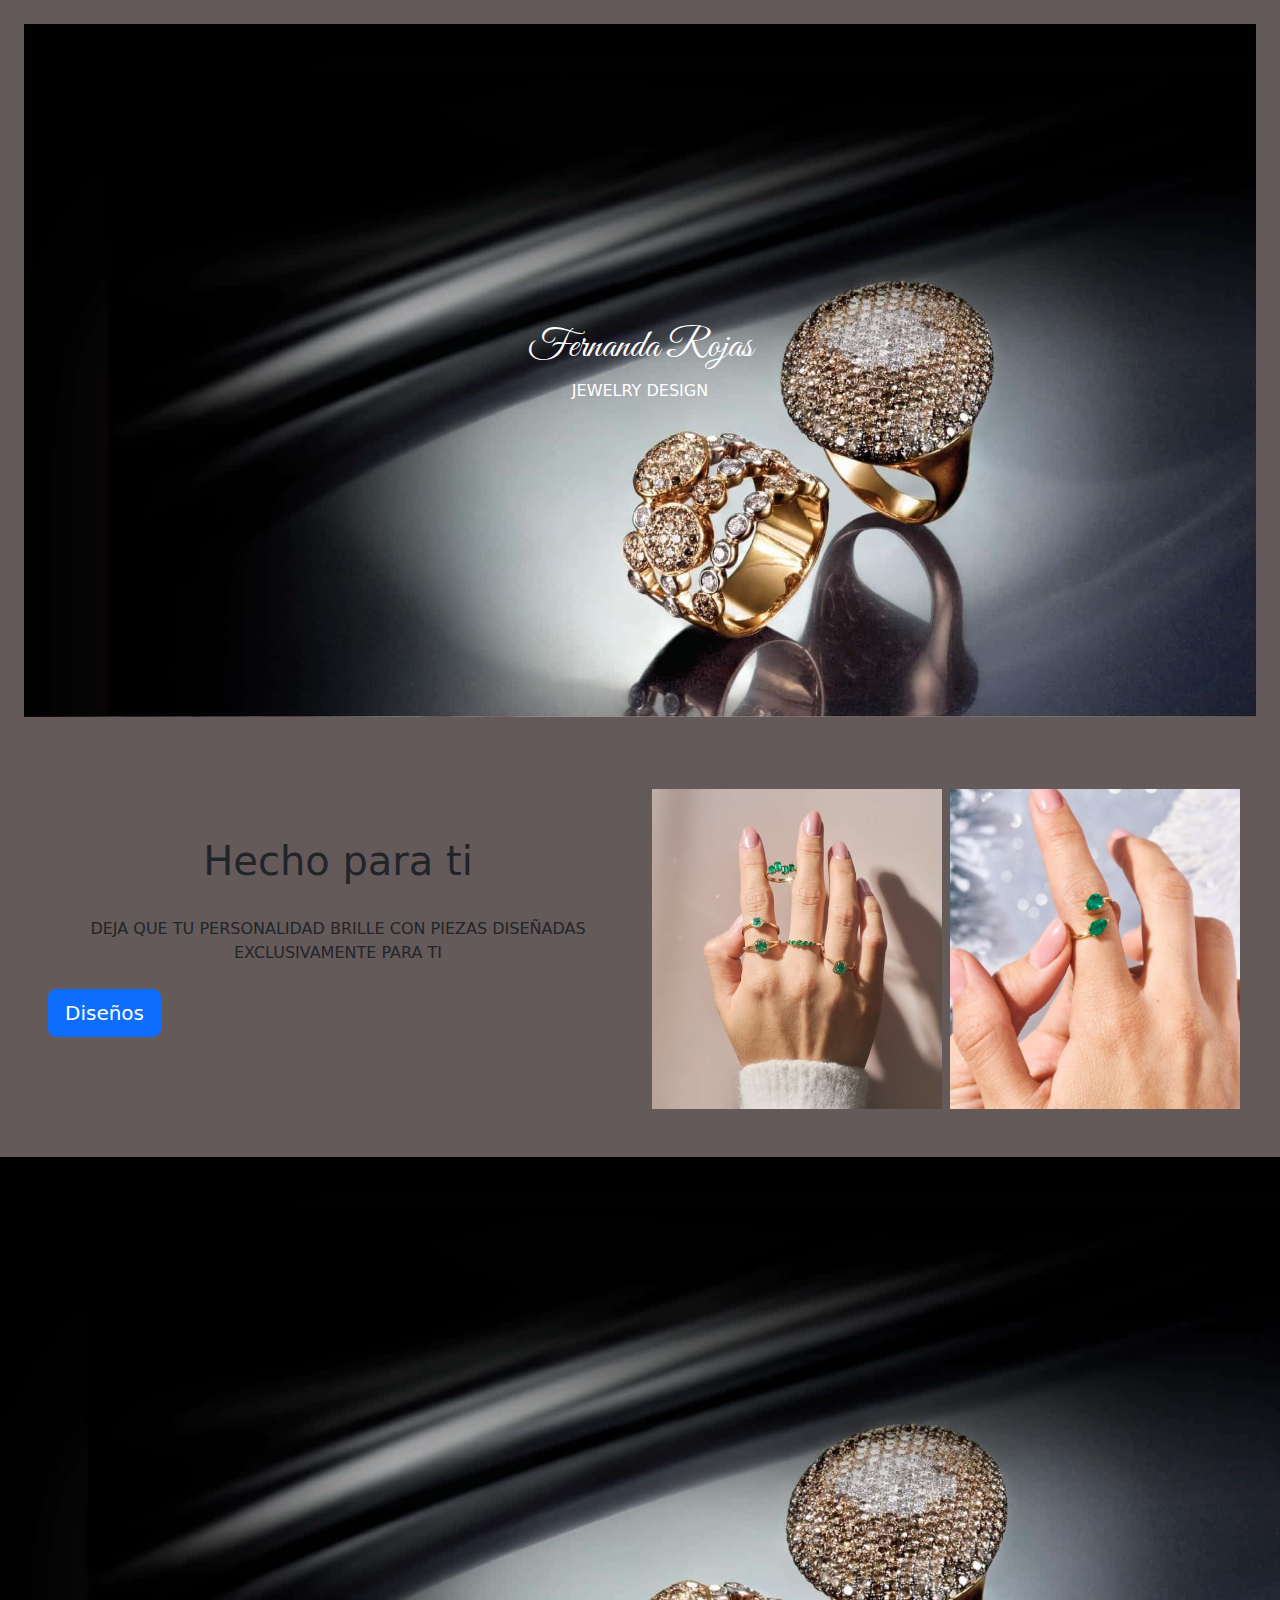
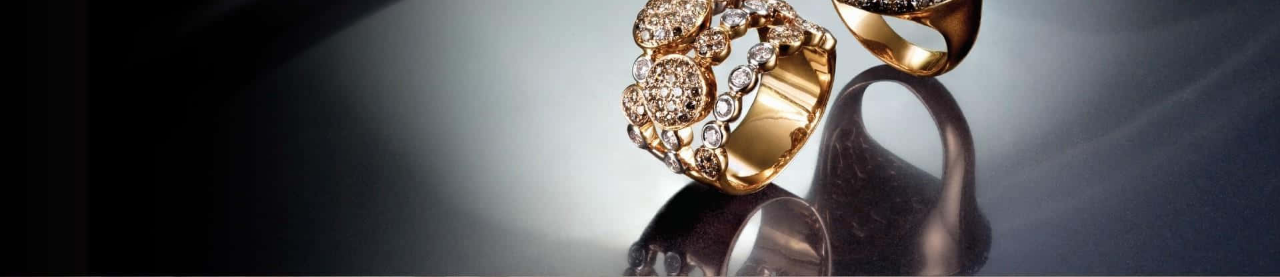
<file: index.html>
<!DOCTYPE html>
<html lang="en">
<head>
    <meta charset="UTF-8">
    <meta name="viewport" content="width=device-width, initial-scale=1.0">
    <title>Home</title>
    <link rel="stylesheet" href="https://cdn.jsdelivr.net/npm/bootstrap@5.3.5/dist/css/bootstrap.min.css">
    <link rel="stylesheet" href="./css/styles.css">
    <link rel="shortcut icon" href="favicon.ico" type="image/x-icon">
</head>
<body>
    <noscript>JavaScript is mandatory</noscript>
 <!-- INICIO -->
<header>
  <div class="position-relative p-4">
    <img src="./assets/img.inicio.jpg" class="img-fluid" alt="Imagen joyería">
    <div class="position-absolute top-50 start-50 translate-middle text-center">
      <h1 class="title ">Fernanda Rojas</h1>
      <p class="sub">JEWELRY DESIGN</p>
    </div>
  </div>
</header>
<!-- FINALIZA INICIO -->
<div class="container-fluid p-5">
  <div class="row">
    <div class="col-md-6 d-flex align-items-center justify-content-center">
      <div >
        <h1 class="title-2 text-center">Hecho para ti</h1>
        <br>
        <p>DEJA QUE TU PERSONALIDAD BRILLE CON PIEZAS DISEÑADAS EXCLUSIVAMENTE PARA TI</p>
        <br>
        <a href="./diseños.html">
        <button type="button"class="btn btn-primary btn-lg text-center">Diseños</button>
        <br>
        </a>
        <br>
      </div>
    </div>
    <div class="col-md-6 d-flex">
      <img src="assets/partado.1.jpg" alt="Imagen 1" class="img-fluid w-50 ">
      <img src="assets/apartado.2.jpg" alt="Imagen 2" class="img-fluid w-50 ms-2">
    </div>
  </div>
</div>
<img src="./assets/img.inicio.jpg" class="img-fluid" alt="...">




<script src="	https://cdn.jsdelivr.net/npm/bootstrap@5.3.5/dist/js/bootstrap.bundle.min.js"></script>
<script src="./js/script.js"></script>    
</body>
</html>
</file>
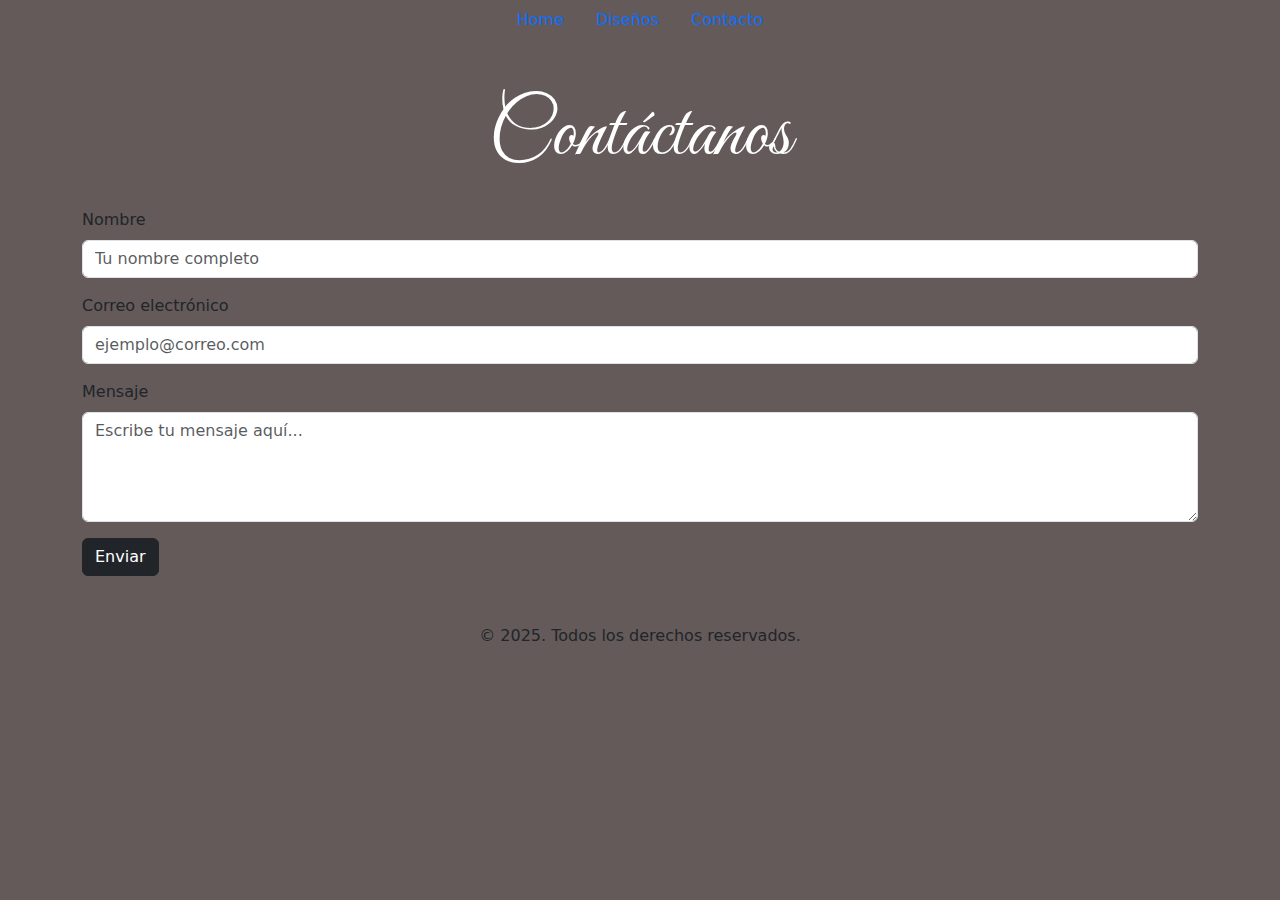
<file: contacto.htm>
<!DOCTYPE html>
<html lang="en">
<head>
    <meta charset="UTF-8">
    <meta name="viewport" content="width=device-width, initial-scale=1.0">
    <link rel="stylesheet" href="https://cdn.jsdelivr.net/npm/bootstrap@5.3.5/dist/css/bootstrap.min.css">
    <link rel="stylesheet" href="./css/styles.css">
    <link rel="shortcut icon" href="./assets/logo.png" type="Logo">
    <title>Contacto</title>
</head>
<body>
  <noscript>JavaScript is mandatory</noscript>
    <!-- NAV -->
<ul class="nav justify-content-center">
  <li class="nav-item">
    <a class="nav-link active" aria-current="page" href="./index.html">Home</a>
  </li>
  <li class="nav-item">
    <a class="nav-link" href="./diseños.html">Diseños</a>
  <li class="nav-item">
    <a class="nav-link active" aria-disabled="true">Contacto</a>
  </li>
</ul>
<!-- cierra nav -->
<!-- formuario -->
   <section id="formulario-contacto" class="container my-5">
    <form>
      <div class="mb-3">
        <h2 class="mb-4 text-center title display-1">Contáctanos</h2>
        <label for="nombre" class="form-label">Nombre</label>
        <input type="text" class="form-control" id="nombre" placeholder="Tu nombre completo" required>
      </div>
      <div class="mb-3">
        <label for="email" class="form-label">Correo electrónico</label>
        <input type="email" class="form-control" id="email" placeholder="ejemplo@correo.com" required>
      </div>
      <div class="mb-3">
        <label for="mensaje" class="form-label">Mensaje</label>
        <textarea class="form-control" id="mensaje" rows="4" placeholder="Escribe tu mensaje aquí..." required></textarea>
      </div>
      <button type="submit" class="btn btn-dark">Enviar</button>
    </form>
    <div id="resultado" class="mt-4"></div>
  </section>
<!-- se acaba el formulario -->
  <footer class="piepag">
    <p class="text-center">
      © 2025. Todos los derechos reservados.
    </p>
  </footer>

<script src="	https://cdn.jsdelivr.net/npm/bootstrap@5.3.5/dist/js/bootstrap.bundle.min.js"></script>
<script src="./js/script.js"></script>
</body>
</html>
</file>
<file: css/styles.css>
@import url('https://fonts.googleapis.com/css2?family=Great+Vibes&display=swap');
body{
    background-color: rgb(100, 90, 90);
}
/* Inicio= Imagen y Texto */
.title{
    font-family: "Great Vibes", cursive;
    color: white;
    font-weight: 400;
    font-style: normal;
}
.sub{
    color: white;
}
/* Finaliza */
.h1.title-2 {
    text-align: center;
    margin: 0;
  }
  .col-md-6 p { 
    text-align: center;
    margin: 0;
  }
.boton{
    text-align: center;
    margin: 0;
}
</file>
